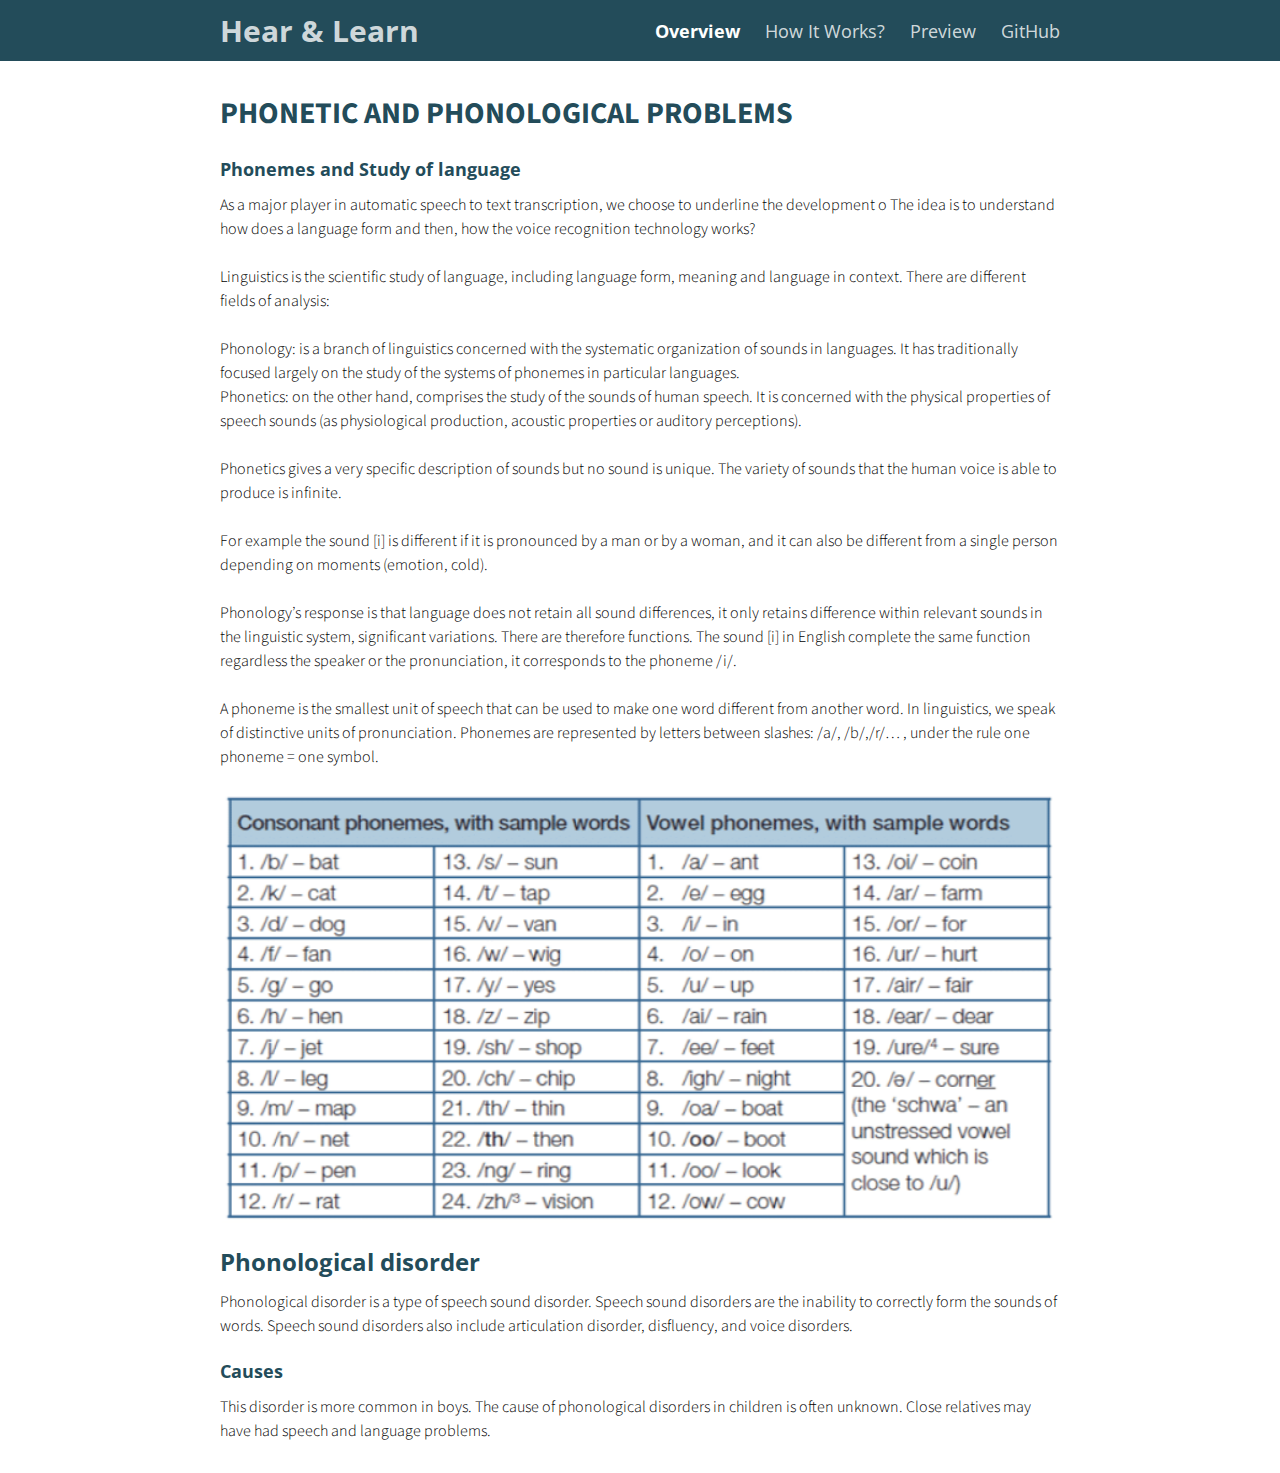
<file: index.html>
<!doctype html>
<html>

<head>
  <title>Hear & Learn</title>
  <meta charset="utf-8" name="viewport" content="width=device-width, initial-scale=1">
  <link href="css/frame.css" media="screen" rel="stylesheet" type="text/css" />
  <link href="css/controls.css" media="screen" rel="stylesheet" type="text/css" />
  <link href="css/custom.css" media="screen" rel="stylesheet" type="text/css" />
  <link href='https://fonts.googleapis.com/css?family=Open+Sans:400,700' rel='stylesheet' type='text/css'>
  <link href='https://fonts.googleapis.com/css?family=Open+Sans+Condensed:300,700' rel='stylesheet' type='text/css'>
  <link href="https://fonts.googleapis.com/css?family=Source+Sans+Pro:400,700" rel="stylesheet">
  <script src="https://ajax.googleapis.com/ajax/libs/jquery/3.3.1/jquery.min.js"></script>
  <script src="js/menu.js"></script>
  <style>
    .menu-index {
      color: rgb(255, 255, 255) !important;
      opacity: 1 !important;
      font-weight: 700 !important;
    }
  </style>
</head>

<body>
  <div class="menu-container"></div>
  <div class="content-container">
    <div class="content">
      <div class="content-table flex-column">
        <div class="flex-row-space-between">
          <div class="flex-item flex-column">
            <p class="text badge-text">PHONETIC AND PHONOLOGICAL PROBLEMS </p>
          </div>
         
        </div>
        <div class="flex-row">
          <div class="flex-item flex-column">
            <h3> Phonemes and Study of language  </h3>

            <p class="text">
              As a major player in automatic speech to text transcription, we choose to underline the development o
              The idea is to understand how does a language form and then, how the voice recognition technology works?
              <br><br>
              Linguistics is the scientific study of language, including language form, meaning and language in context. There are different fields of analysis:
              <br><br>
              Phonology: is a branch of linguistics concerned with the systematic organization of sounds in languages. It has traditionally focused largely on the study of the systems of phonemes in particular languages.
              <br>
              Phonetics: on the other hand, comprises the study of the sounds of human speech. It is concerned with the physical properties of speech sounds (as physiological production, acoustic properties or auditory perceptions).
              <br><br>
              Phonetics gives a very specific description of sounds but no sound is unique. The variety of sounds that the human voice is able to produce is infinite.
              <br><br>
              For example the sound [i] is different if it is pronounced by a man or by a woman, and it can also be different from a single person depending on moments (emotion, cold).
              <br><br>
              Phonology’s response is that language does not retain all sound differences, it only retains difference within relevant sounds in the linguistic system, significant variations. There are therefore functions.
              The sound [i] in English complete the same function regardless the speaker or the pronunciation, it corresponds to the phoneme /i/.
              <br><br>
              A phoneme is the smallest unit of speech that can be used to make one word different from another word. In linguistics, we speak of distinctive units of pronunciation. 
              Phonemes are represented by letters between slashes: /a/, /b/,/r/… , under the rule one phoneme = one symbol.
            </p>
            <Img src="img/phones.png"/>
            <h2>  Phonological disorder   </h2>
            <p class="text">
              Phonological disorder is a type of speech sound disorder. Speech sound disorders are the inability to correctly form the sounds of words. 
              Speech sound disorders also include articulation disorder, disfluency, and voice disorders.
            
            </p>

            <h3> Causes    </h3>

            <p class="text">
              This disorder is more common in boys.

              The cause of phonological disorders in children is often unknown.
               Close relatives may have had speech and language problems.


            </p>
           
        
       
  </div class="footer">
 <div>
  
 </div>
</body>



</html>
</file>
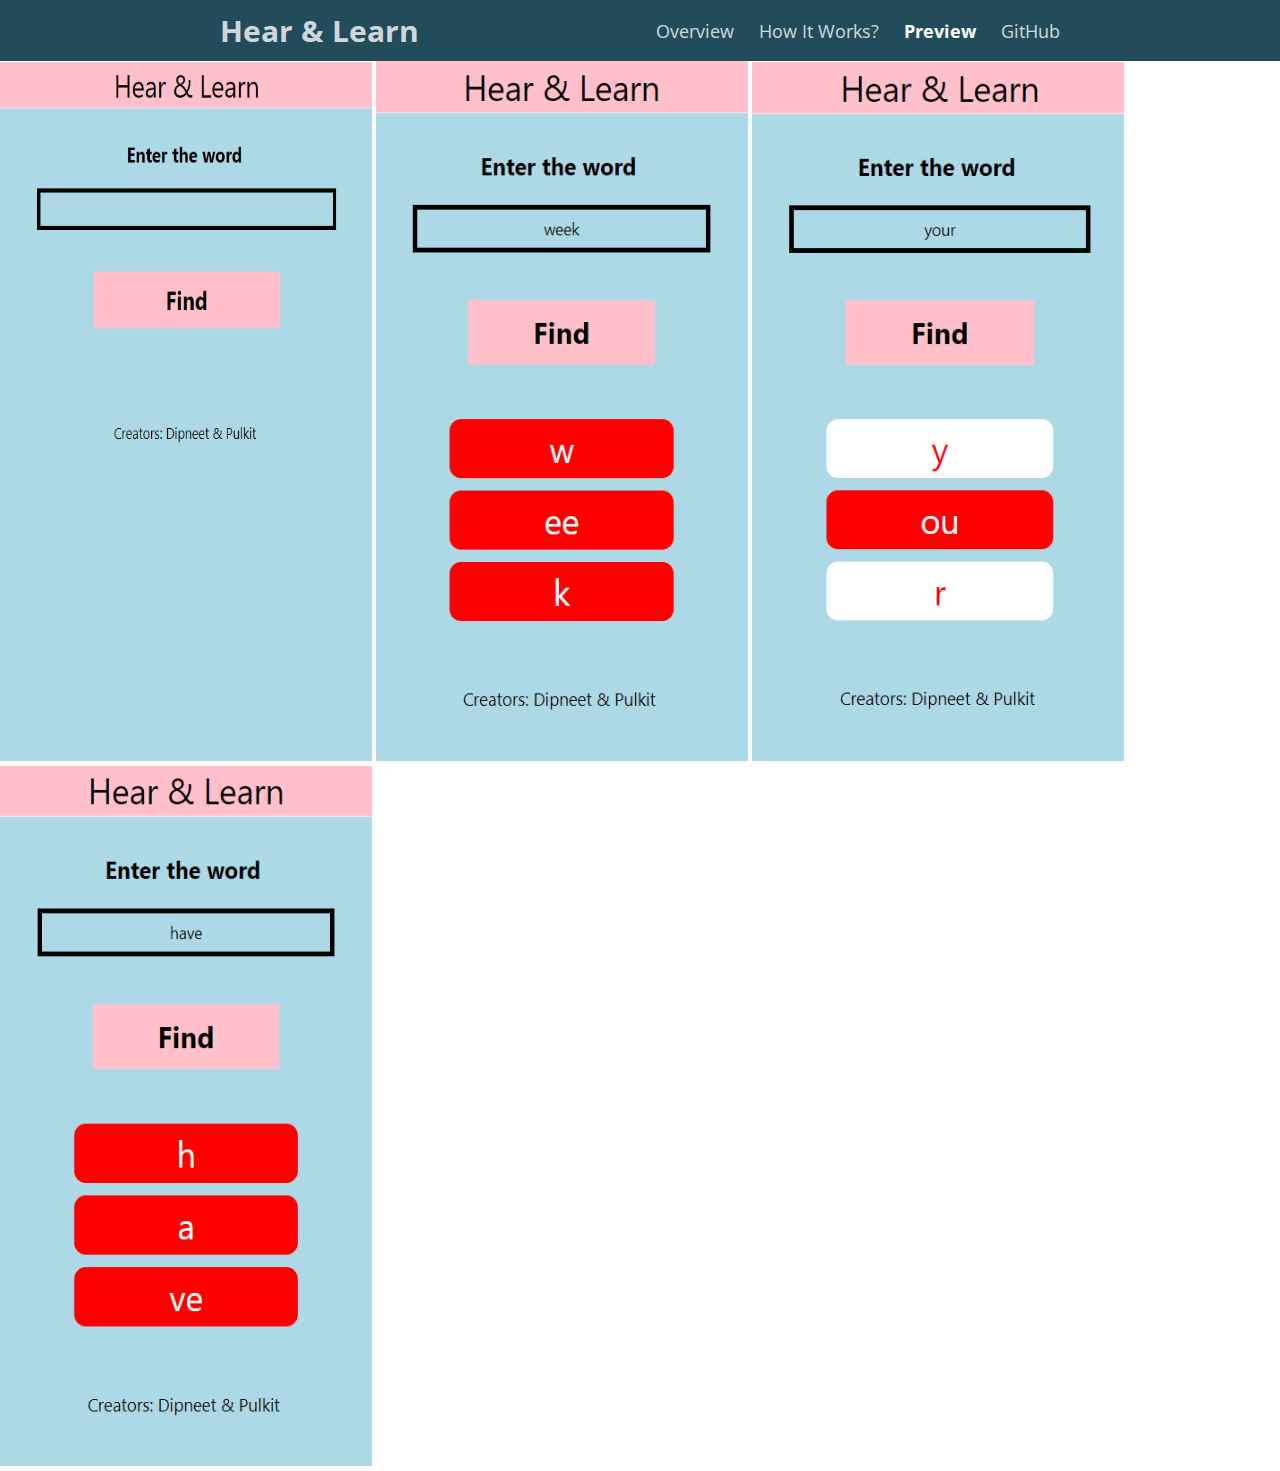
<file: embedding.html>
<!doctype html>
<html>

<head>
  <title>Hear & Learn</title>
  <meta charset="utf-8" name="viewport" content="width=device-width, initial-scale=1">
  <link href="css/frame.css" media="screen" rel="stylesheet" type="text/css" />
  <link href="css/controls.css" media="screen" rel="stylesheet" type="text/css" />
  <link href="css/custom.css" media="screen" rel="stylesheet" type="text/css" />
  <link href='https://fonts.googleapis.com/css?family=Open+Sans:400,700' rel='stylesheet' type='text/css'>
  <link href='https://fonts.googleapis.com/css?family=Open+Sans+Condensed:300,700' rel='stylesheet' type='text/css'>
  <link href="https://fonts.googleapis.com/css?family=Source+Sans+Pro:400,700" rel="stylesheet">
  <script src="https://ajax.googleapis.com/ajax/libs/jquery/3.3.1/jquery.min.js"></script>
  <script src="js/menu.js"></script>
  <style>
    .menu-embedding {
      color: rgb(255, 255, 255) !important;
      opacity: 1 !important;
      font-weight: 700 !important;
    }
  </style>
</head>

<body class="force-no-scroll">
  <div class="menu-container"></div>
 <Img src="img/lhl1.png"  width=372 height=700/>
  <Img src="img/lhl2.png" width=372 height=700/>
  <Img src="img/lhl4.png" width=372 height=700/>
  <Img src="img/lhl3.png" width=372 height=700/>
</body>

</html>
</file>
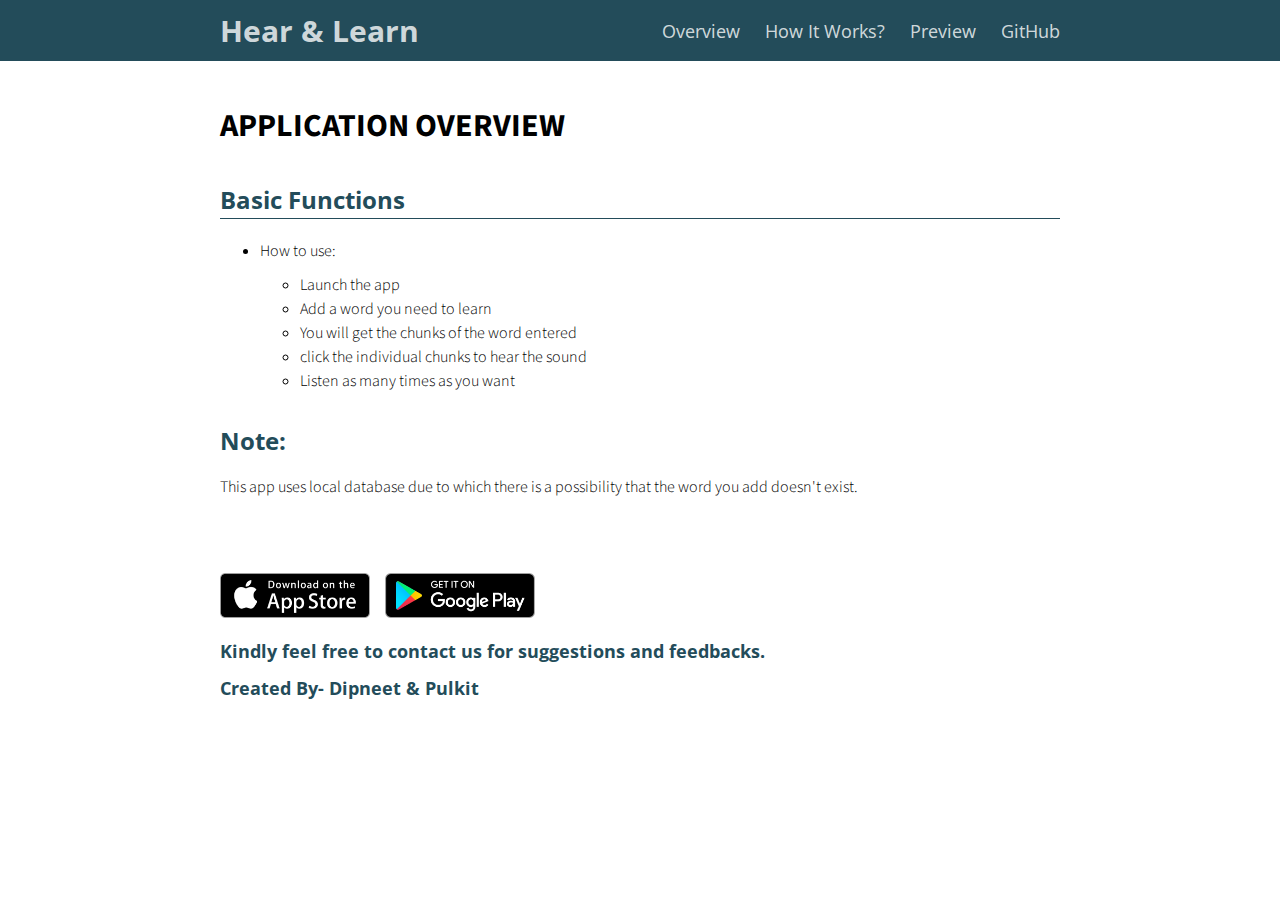
<file: widgets.html>
<!doctype html>
<html>

<head>
  <title>Hear & Learn</title>
  <meta charset="utf-8" name="viewport" content="width=device-width, initial-scale=1">
  <link href="css/frame.css" media="screen" rel="stylesheet" type="text/css" />
  <link href="css/controls.css" media="screen" rel="stylesheet" type="text/css" />
  <link href="css/custom.css" media="screen" rel="stylesheet" type="text/css" />
  <link href='https://fonts.googleapis.com/css?family=Open+Sans:400,700' rel='stylesheet' type='text/css'>
  <link href='https://fonts.googleapis.com/css?family=Open+Sans+Condensed:300,700' rel='stylesheet' type='text/css'>
  <link href="https://fonts.googleapis.com/css?family=Source+Sans+Pro:400,700" rel="stylesheet">
  <script src="https://ajax.googleapis.com/ajax/libs/jquery/3.3.1/jquery.min.js"></script>
  <script src="js/menu.js"></script>
  <style>
    .menu-how-it-works {
      color: rgb(255, 255, 255) !important;
      opacity: 1 !important;
      font-weight: 700 !important;
    }
  </style>
</head>

<body>
  <div class="menu-container"></div>
  <div class="content-container">
    <div class="content">
      <div class="content-table flex-column">
        <div class="flex-row">
          <div class="flex-item flex-item-stretch-2 flex-column">
           
            <h1>APPLICATION OVERVIEW</h1>
            <h2>Basic Functions</h2>
          
            <hr>
            <ul>
              <li>How to use:</li>
              <ul>
                <li>Launch the app</li>
                <li>Add a word you need to learn</li>
                <li>You will get the chunks of the word entered</li>
                <li>click the individual chunks to hear the sound</li>
                <li>Listen as many times as you want</li>
              </ul>
            
             
            </ul>
            <h2>Note:</h2>
            <p>
            This app uses local database due to which there is a possibility that the word you add 
            doesn't exist.
            </p>
            <br><br>
            <div class="control-group">
              <a href="https://itunes.apple.com/us/app/smell-mycity/id1299801253?mt=8" target="_blank" class="custom-image-button">
                <img src="img/app-store-badge.png" width="150">
              </a>
              <a href="https://play.google.com/store/apps/details?id=org.cmucreatelab.smellmycity&hl=en_US" target="_blank" class="custom-image-button">
                <img src="img/google-play-badge.png" width="150">
              </a>
            </div>
            <h3>Kindly feel free to contact us for suggestions and feedbacks.</h3>
            <h3>Created By- Dipneet & Pulkit </h3>
          </div>
        
         
        </div>
      </div>
    </div>
  </div>
</body>

</html>
</file>
<file: css/frame.css>
html,
 body {
   margin: 0;
   padding: 0;
   background-color: white;
   font-family: 'Open Sans', Helvetica, Arial, sans-serif;
   left: 0;
   right: 0;
   width: auto;
 }
 
 a {
   outline: none;
   cursor: pointer;
 }
 
 img {
   -webkit-touch-callout: none;
   -webkit-user-select: none;
   -khtml-user-select: none;
   -moz-user-select: none;
   -ms-user-select: none;
   user-select: none;
 }
 
 video {
   -webkit-touch-callout: none;
   -webkit-user-select: none;
   -khtml-user-select: none;
   -moz-user-select: none;
   -ms-user-select: none;
   user-select: none;
 }
 
 h2 {
   font-size: 24px;
   margin: 10px 0 0 0;
   padding: 0;
   font-weight: bold;
   font-family: 'Open Sans', Helvetica, Arial, sans-serif;
 }
 
 h3 {
   font-size: 18px;
   margin: 10px 0 0 0;
   padding: 0;
   font-weight: bold;
   font-family: 'Open Sans', Helvetica, Arial, sans-serif;
 }
 
 ul {
   margin: 10px 0 10px 0;
 }
 
 hr {
   border: 0;
   height: 1px;
   background: #333;
   margin: 0 0 10px 0;
 }
 
 .menu-container {
   z-index: 2;
   position: relative;
   width: 100%;
   background-color: #212121;
   min-width: 300px;
   -webkit-touch-callout: none;
   -webkit-user-select: none;
   -khtml-user-select: none;
   -moz-user-select: none;
   -ms-user-select: none;
   user-select: none;
 }
 
 .menu {
   position: relative;
   margin: 0 auto;
   max-width: 900px;
 }
 
 .menu-table {
   padding: 10px 10px;
   width: 100%;
   margin: 0;
 }
 
 .menu-highlight {
   color: rgb(255, 255, 255) !important;
   opacity: 1 !important;
   font-weight: 700 !important;
 }
 
 .logo {
   margin-left: 20px;
 }
 
 .logo a {
   color: rgba(255, 255, 255, 0.8);
   font-family: 'Open Sans Condensed', Helvetica, Arial, sans-serif;
   font-size: 30px;
   text-decoration: none;
   font-weight: 700;
   flex: 1 auto;
 }
 
 .menu-button {
   width: 40px;
   height: 40px;
   display: none;
   cursor: pointer;
   margin-right: 20px;
 }
 
 .menu-button img {
   width: 30px;
   height: 30px;
 }
 
 .menu-items a {
   color: rgba(255, 255, 255, 0.8);
   text-decoration: none;
   font-weight: 400;
   font-size: 18px;
   flex: 1 auto;
   transition: opacity 0.1s ease-in-out;
   -moz-transition: opacity 0.1s ease-in-out;
   -webkit-transition: opacity 0.1s ease-in-out;
   font-family: 'Open Sans', Helvetica, Arial, sans-serif;
   white-space: nowrap;
 }
 
 .menu-items a:not(:last-child) {
   margin-right: 25px;
 }
 
 .menu-items a:hover {
   color: rgb(255, 255, 255);
   opacity: 1;
 }
 
 .content-container {
   z-index: 1;
   position: relative;
   width: 100%;
   min-width: 300px;
 }
 
 .content {
   position: relative;
   margin: 0 auto;
   font-size: 16px;
   font-family: 'Source Sans Pro', Helvetica, Arial, sans-serif;
   font-weight: 300;
   line-height: 1.5;
   max-width: 900px;
 }
 
 .content p a {
   text-decoration: none;
   color: #005cbf;
 }
 
 .content p a:hover {
   text-decoration: underline;
 }
 
 .content-table {
   padding: 20px 10px;
   width: 100%;
   margin: 0;
 }
 
 .flex-column {
   display: flex;
   flex-direction: column;
   flex-wrap: wrap;
   justify-content: flex-start;
   align-items: stretch;
   align-content: stretch;
   box-sizing: border-box;
 }
 
 .flex-row-space-between {
   display: flex;
   flex-direction: row;
   flex-wrap: wrap;
   justify-content: space-between;
   align-items: center;
   align-content: stretch;
   box-sizing: border-box;
 }
 
 .flex-row {
   display: flex;
   flex-direction: row;
   flex-wrap: wrap;
   justify-content: flex-start;
   align-items: center;
   align-content: stretch;
   box-sizing: border-box;
 }
 
 .flex-row-center {
   display: flex;
   flex-direction: row;
   flex-wrap: wrap;
   justify-content: center;
   align-items: center;
   align-content: stretch;
   box-sizing: border-box;
 }
 
 .flex-item-stretch {
   flex: 1 auto;
 }
 
 .flex-item-stretch-2 {
   flex: 1 auto;
 }
 
 .flex-item-stretch-3 {
   flex: 1 auto;
 }
 
 .flex-item-stretch-4 {
   flex: 1 auto;
 }
 
 .flex-item-stretch-5 {
   flex: 1 auto;
 }
 
 .flex-item {
   margin: 0 20px;
 }
 
 .left-align {
   float: left;
 }
 
 .right-align {
   float: right;
 }
 
 .full-width {
   width: 100%;
 }
 
 .badge-text {
   font-size: 30px;
   font-weight: 700;
 }
 
 .text {
   margin: 10px 0 10px 0;
   padding: 0;
 }
 
 .text-large-margin {
   margin: 15px 0 15px 0;
   padding: 0;
 }
 
 .text-small-margin {
   margin: 5px 0 5px 0;
   padding: 0;
 }
 
 .text-no-margin {
   margin: 0;
   padding: 0;
 }
 
 .image {
   border-radius: 2px;
   width: 100%;
   margin: 15px 0;
   -webkit-touch-callout: none;
   -webkit-user-select: none;
   -khtml-user-select: none;
   -moz-user-select: none;
   -ms-user-select: none;
   user-select: none;
   display: flex;
 }
 
 .image img,
 .image video {
   width: 100%;
   height: auto;
   box-sizing: border-box;
   display: table-cell;
   overflow: hidden;
   border-radius: 2px;
 }
 
 .adaptive-image {
   background-position: center;
   background-repeat: no-repeat;
   background-size: cover;
 }
 
 .image-wrap-text {
   float: left;
   margin: 5px 40px 25px 0;
 }
 
 .image-caption {
   width: 100%;
   text-align: center;
   margin-top: -10px;
   margin-bottom: 10px;
 }
 
 .max-width-400 {
   max-width: 400px;
 }
 
 .max-width-140 {
   max-width: 140px;
 }
 
 ol.publication {
   display: flex;
   flex-direction: column-reverse;
   list-style: none;
   margin: 7px 0 7px 0;
   padding: 0;
   flex-wrap: wrap;
 }
 
 ol.publication li {
   display: flex;
   align-items: baseline;
   margin: 0;
   padding: 0;
 }
 
 ol.publication li p:before {
   line-height: 1;
   margin-right: 5px;
 }
 
 ol.publication.C-list {
   counter-reset: C-counter;
 }
 
 ol.publication.C-list li p {
   counter-increment: C-counter;
 }
 
 ol.publication.C-list li p:before {
   content: "[C"counter(C-counter)"]";
 }
 
 ol.publication.J-list {
   counter-reset: J-counter;
 }
 
 ol.publication.J-list li p {
   counter-increment: J-counter;
 }
 
 ol.publication.J-list li p:before {
   content: "[J"counter(J-counter)"]";
 }
 
 ol.publication.T-list {
   counter-reset: T-counter;
 }
 
 ol.publication.T-list li p {
   counter-increment: T-counter;
 }
 
 ol.publication.T-list li p:before {
   content: "[T"counter(T-counter)"]";
 }
 
 ol.publication.O-list {
   counter-reset: O-counter;
 }
 
 ol.publication.O-list li p {
   counter-increment: O-counter;
 }
 
 ol.publication.O-list li p:before {
   content: "[O"counter(O-counter)"]";
 }
 
 ol.publication.P-list {
   counter-reset: P-counter;
 }
 
 ol.publication.P-list li p {
   counter-increment: P-counter;
 }
 
 ol.publication.P-list li p:before {
   content: "[P"counter(P-counter)"]";
 }
 
 ol.publication.M-list {
   counter-reset: M-counter;
 }
 
 ol.publication.M-list li p {
   counter-increment: M-counter;
 }
 
 ol.publication.M-list li p:before {
   content: "[M"counter(M-counter)"]";
 }
 
 ol.publication.F-list {
   counter-reset: F-counter;
 }
 
 ol.publication.F-list li p {
   counter-increment: F-counter;
 }
 
 ol.publication.F-list li p:before {
   content: "[F"counter(F-counter)"]";
 }
 
 ol.publication.A-list {
   counter-reset: A-counter;
 }
 
 ol.publication.A-list li p {
   counter-increment: A-counter;
 }
 
 ol.publication.A-list li p:before {
   content: "[A"counter(A-counter)"]";
 }
 
 .noselect {
   -webkit-touch-callout: none;
   -webkit-user-select: none;
   -khtml-user-select: none;
   -moz-user-select: none;
   -ms-user-select: none;
   user-select: none;
 }
 
 .center-align-content {
   display: flex;
   justify-content: center;
   align-items: center;
 }
 
 .left-align-content {
   display: flex;
   justify-content: flex-start;
   align-items: center;
 }
 
 .text-large {
   font-size: 20px;
 }
 
 .text-small {
   font-size: 12px;
 }
 
 .text-italic {
   font-style: italic;
 }
 
 .text-justify {
   text-align: justify;
 }
 
 .text-center {
   text-align: center;
 }
 
 .iframe-container {
   position: absolute;
   top: 61px;
   bottom: 0;
   left: 0;
   height: auto;
   width: 100%;
   min-width: 300px;
 }
 
 .iframe {
   border: 0;
   width: 100%;
   height: 100%;
 }
 
 .force-no-scroll {
   overflow-y: hidden;
 }
 
 .force-scroll {
   overflow-y: scroll;
 }
 
 .highlight-text {
   font-weight: bold;
 }
 
 .add-top-margin {
   margin-top: 15px;
 }
 
 .add-top-margin-small {
   margin-top: 5px;
 }
 
 .add-bottom-margin {
   margin-bottom: 15px;
 }
 
 .add-bottom-margin-small {
   margin-bottom: 5px;
 }
 
 .custom-text-info,
 .custom-text-info p,
 .custom-text-info a {
   color: #17a2b8;
 }
 
 .custom-text-info a:hover {
   color: #007082;
 }
 
 .custom-text-primary,
 .custom-text-primary p,
 .custom-text-primary a {
   color: #007bff;
 }
 
 .custom-text-primary a:hover {
   color: #005cbf;
 }
 
 .custom-text-danger,
 .custom-text-danger p,
 .custom-text-danger a {
   color: #dc3545;
 }
 
 .custom-text-danger a:hover {
   color: #a71120;
 }
 
 .gallery {
   display: flex;
   flex-direction: row;
   flex-wrap: wrap;
   justify-content: flex-start;
   align-items: center;
   align-content: stretch;
   box-sizing: border-box;
   width: 100%;
   padding: 0 10px;
 }
 
 .gallery a {
   border: 1px solid rgba(0, 0, 0, 0);
   color: black;
   text-decoration: none;
   padding: 10px;
   cursor: default;
   -webkit-touch-callout: none;
   -webkit-user-select: none;
   -khtml-user-select: none;
   -moz-user-select: none;
   -ms-user-select: none;
   user-select: none;
 }
 
 .gallery a>img,
 .gallery a>video {
   border-radius: 2px;
   width: 100%;
   background-image: url(../img/loading.gif);
   background-repeat: no-repeat;
   background-size: 30px 30px;
   background-position: center;
   min-height: 50px;
 }
 
 .gallery a>div {
   width: 100%;
   text-align: center;
 }
 
 @media screen and (min-width: 900px) {
   .flex-item-stretch {
     flex: 1;
   }
 
   .flex-item-stretch-2 {
     flex: 2;
   }
 
   .flex-item-stretch-3 {
     flex: 3;
   }
 
   .flex-item-stretch-4 {
     flex: 4;
   }
 
   .flex-item-stretch-5 {
     flex: 5;
   }
 }
 
 @media screen and (max-width: 750px) {
   .logo {
     -webkit-tap-highlight-color: transparent;
   }
 
   .menu-items {
     display: none;
     width: 100%;
   }
 
   .menu-items a:first-child {
     margin-top: 10px;
   }
 
   .menu-items a {
     width: 100%;
     padding: 10px 0;
     border-top: 1px solid rgba(255, 255, 255, 0.5);
   }
 
   .menu-button {
     display: flex;
     flex-direction: row;
     flex-wrap: wrap;
     justify-content: flex-end;
     align-items: center;
     align-content: stretch;
     box-sizing: border-box;
     -webkit-tap-highlight-color: transparent;
   }
 
   .menu-button:focus {
     pointer-events: none;
   }
 
   .menu-button:focus+.menu-items {
     display: block;
   }
 
   .menu-button:focus+.menu-items a {
     display: block;
   }
 
   .menu-items:hover {
     display: block;
   }
 
   .menu-items>a {
     display: block;
   }
 
   .image-wrap-text {
     max-width: 100%;
     margin-bottom: 20px;
   }
 }
 
 @media screen and (min-width: 900px) {
   .gallery a {
     flex: 1 0 25%;
     max-width: 25%;
   }
 }
 
 @media screen and (min-width: 700px) and (max-width: 900px) {
   .gallery a {
     flex: 1 0 33.3%;
     max-width: 33.3%;
   }
 }
 
 @media screen and (min-width: 500px) and (max-width: 700px) {
   .gallery a {
     flex: 1 0 50%;
     max-width: 50%;
   }
 }
 
 @media screen and (max-width: 500px) {
   .gallery a {
     flex: 1 0 100%;
     max-width: 100%;
   }
 }
</file>
<file: css/controls.css>
.custom-image-button {
  display: flex;
  flex-direction: column;
  flex-wrap: wrap;
  justify-content: flex-start;
  align-items: stretch;
  align-content: stretch;
  box-sizing: border-box;
  text-decoration: none;
  -webkit-touch-callout: none;
  -webkit-user-select: none;
  -khtml-user-select: none;
  -moz-user-select: none;
  -ms-user-select: none;
  user-select: none;
}

.custom-button {
  font-family: 'Open Sans', Helvetica, Arial, sans-serif;
  padding: 10px 20px;
  text-align: center;
  font-size: 14px;
  line-height: 15px;
  outline: none;
  border-radius: 2px;
  cursor: pointer;
  box-shadow: none;
  transition: background-color 0.1s, box-shadow 0.1s, border 0.1s;
  text-decoration: none;
  display: block;
  box-sizing: border-box;
  color: white;
  border: 1px solid #7d7d7d;
  background-color: #7d7d7d;
  -webkit-touch-callout: none;
  -webkit-user-select: none;
  -khtml-user-select: none;
  -moz-user-select: none;
  -ms-user-select: none;
  user-select: none;
}

.custom-button:not(:disabled):hover {
  background-color: #4d4d4d;
  border-color: #4d4d4d;
}

.custom-button:not(:disabled):active {
  background-color: #4d4d4d;
  border-color: #4d4d4d;
}

.custom-button:disabled {
  opacity: 0.4;
  cursor: default;
}

.custom-button-primary {
  background-color: #007bff;
  border-color: #007bff;
}

.custom-button-primary:not(:disabled):hover {
  background-color: #005cbf;
  border-color: #005cbf;
}

.custom-button-primary:not(:disabled):active {
  background-color: #005cbf;
  border-color: #005cbf;
}

.custom-button-danger {
  background-color: #dc3545;
  border-color: #dc3545;
}

.custom-button-danger:not(:disabled):hover {
  background-color: #a71120;
  border-color: #a71120;
}

.custom-button-danger:not(:disabled):active {
  background-color: #a71120;
  border-color: #a71120;
}

.custom-button-info {
  background-color: #17a2b8;
  border-color: #17a2b8;
}

.custom-button-info:not(:disabled):hover {
  background-color: #007082;
  border-color: #007082;
}

.custom-button-info:not(:disabled):active {
  background-color: #007082;
  border-color: #007082;
}

.custom-button-flat {
  font-family: 'Open Sans', Helvetica, Arial, sans-serif;
  text-align: center;
  font-size: 16px;
  line-height: 16px;
  outline: none;
  border-radius: 48px;
  cursor: pointer;
  box-shadow: none;
  transition: background-color 0.1s, box-shadow 0.1s, border 0.1s;
  text-decoration: none;
  color: black;
  border: 1px solid #777777;
  background-color: white;
  padding: 13px;
  display: flex;
  flex-direction: row;
  flex-wrap: wrap;
  justify-content: center;
  align-items: center;
  align-content: center;
  box-sizing: border-box;
  -webkit-touch-callout: none;
  -webkit-user-select: none;
  -khtml-user-select: none;
  -moz-user-select: none;
  -ms-user-select: none;
  user-select: none;
}

.custom-button-flat.large {
  font-size: 18px;
  line-height: 18px;
  padding: 17px;
  border-radius: 56px;
}

.custom-button-flat.small {
  font-size: 14px;
  line-height: 14px;
  padding: 12px;
  border-radius: 42px;
}

.custom-button-flat:disabled {
  opacity: 0.4;
  cursor: default;
}

.custom-button-flat img {
  width: 20px;
  height: 20px;
}

.custom-button-flat.small img {
  width: 16px;
  height: 16px;
}

.custom-button-flat.large img {
  width: 24px;
  height: 24px;
}

.custom-button-flat span {
  margin-left: 6px;
}

.custom-textbox {
  font-family: 'Source Sans Pro', Helvetica, Arial, sans-serif;
  box-sizing: border-box;
  padding: 5px 10px;
  background: rgb(255, 255, 255);
  border: 1px solid #7d7d7d;
  font-size: 16px !important;
  outline: none;
  border-radius: 2px;
  width: 100%;
  min-height: 37px;
  max-height: 37px;
  resize: vertical;
}

textarea.custom-textbox {
  min-height: 60px !important;
  max-height: 200px !important;
}

input[readonly].custom-textbox {
  cursor: default;
  pointer-events: none;
  background: rgb(230, 230, 230);
}

.control-group {
  display: flex;
  flex-direction: row;
  flex-wrap: wrap;
  justify-content: flex-start;
  align-items: center;
  align-content: stretch;
  box-sizing: border-box;
  -webkit-touch-callout: none;
  -webkit-user-select: none;
  -khtml-user-select: none;
  -moz-user-select: none;
  -ms-user-select: none;
  user-select: none;
}

.control-group .custom-image-button {
  margin: 10px 0 10px 0;
}

.control-group .custom-image-button:not(:last-child) {
  margin-right: 15px;
}

.control-group .custom-button {
  margin: 10px 0 10px 0;
}

.control-group .custom-button:not(:last-child) {
  margin-right: 15px;
}

.control-group .custom-button-flat {
  margin: 10px 0 10px 0;
}

.control-group .custom-button-flat:not(:last-child) {
  margin-right: 15px;
}

.control-group .custom-textbox {
  margin: 10px 0 10px 0;
}

.control-group .custom-textbox:not(:last-child) {
  margin-right: 15px;
}

@media screen and (max-width: 500px) {
  .stretch-on-mobile {
    margin-left: 0 !important;
    margin-right: 0 !important;
    flex: 1 0 100%;
    max-width: 100%;
  }
}
</file>
<file: css/custom.css>
#download-button-container {
  display: none;
}

#download-button {
  padding: 10px 20px;
  margin: 5px 0 15px 0;
  font-size: 16px;
  width: 250px;
  background-color: rgb(77, 173, 172);
  border-color: rgb(77, 173, 172);
}

#download-button:hover {
  background-color: rgb(28, 124, 123);
  border-color: rgb(28, 124, 123);
}

#region-dropdown {
  width: 250px;
}

#timezone-dropdown {
  width: 250px;
}

#zipcode-input {
  width: 250px;
}

#to-time-input,
#from-time-input {
  width: 110px;
}

#to-time-input:disabled,
#from-time-input:disabled {
  opacity: 0.5;
}

#to-time-txt {
  margin: 0px 5px;
}

#demo-video {
  max-width: 400px;
}

#zipcode-input-container {
  display: none;
}

.ui-datepicker.ui-widget.ui-widget-content {
  border: 1px solid #7d7d7d;
  box-shadow: 0 4px 8px rgba(0, 0, 0, 0.15);
}

.ui-datepicker td span,
.ui-datepicker td a {
  padding: 0.4em;
}

.menu-container {
  background-color: #234c5a;
}

h4,
h3,
h2,
.badge-text {
  color: #234c5a !important;
}

hr {
  background: #234c5a;
}

.content p a {
  color: rgb(0, 128, 125) !important;
}

.logo-font-1 {
  font-family: "SVG_Trade_Gothic_XBold";
  font-size: 33px;
  line-height: 33px;
}

.logo-font-2 {
  font-family: "Ernest&Emily";
  color: rgb(77, 173, 172);
  font-weight: normal;
  vertical-align: top;
  font-size: 33px;
  line-height: 33px;
}

.logo a {
  display: inline-block;
}

.image-wrap-text-1 {
  margin: 5px 15px 5px 0;
  float: left;
  max-width: 220px;
}

.image-wrap-text-2 {
  margin: 5px 15px 5px 0;
  float: left;
  max-width: 180px;
}

.image-wrap-text-3 {
  margin: 5px 15px 5px 0;
  float: left;
  max-width: 170px;
}

#all-time-time-txt {
  margin-left: 5px;
}

input::placeholder {
  color: #a7a7a7;
}

@media screen and (min-width: 900px) {
  .flex-item-stretch-demo-video {
    flex: 2.1;
  }
}

@media screen and (max-width: 500px) {
  .image-wrap-text-1 {
    max-width: 100%;
    margin-bottom: 10px;
  }

  .image-wrap-text-2 {
    max-width: 100%;
    margin-bottom: 10px;
  }

  .image-wrap-text-3 {
    max-width: 100%;
    margin-bottom: 10px;
  }
  
}


@font-face {
  font-family: "Ernest&Emily";
  src: url(Ernest&Emily.otf);
}

@font-face {
  font-family: "SVG_Trade_Gothic_XBold";
  src: url(SVG_Trade_Gothic_XBold.otf);
}
</file>
